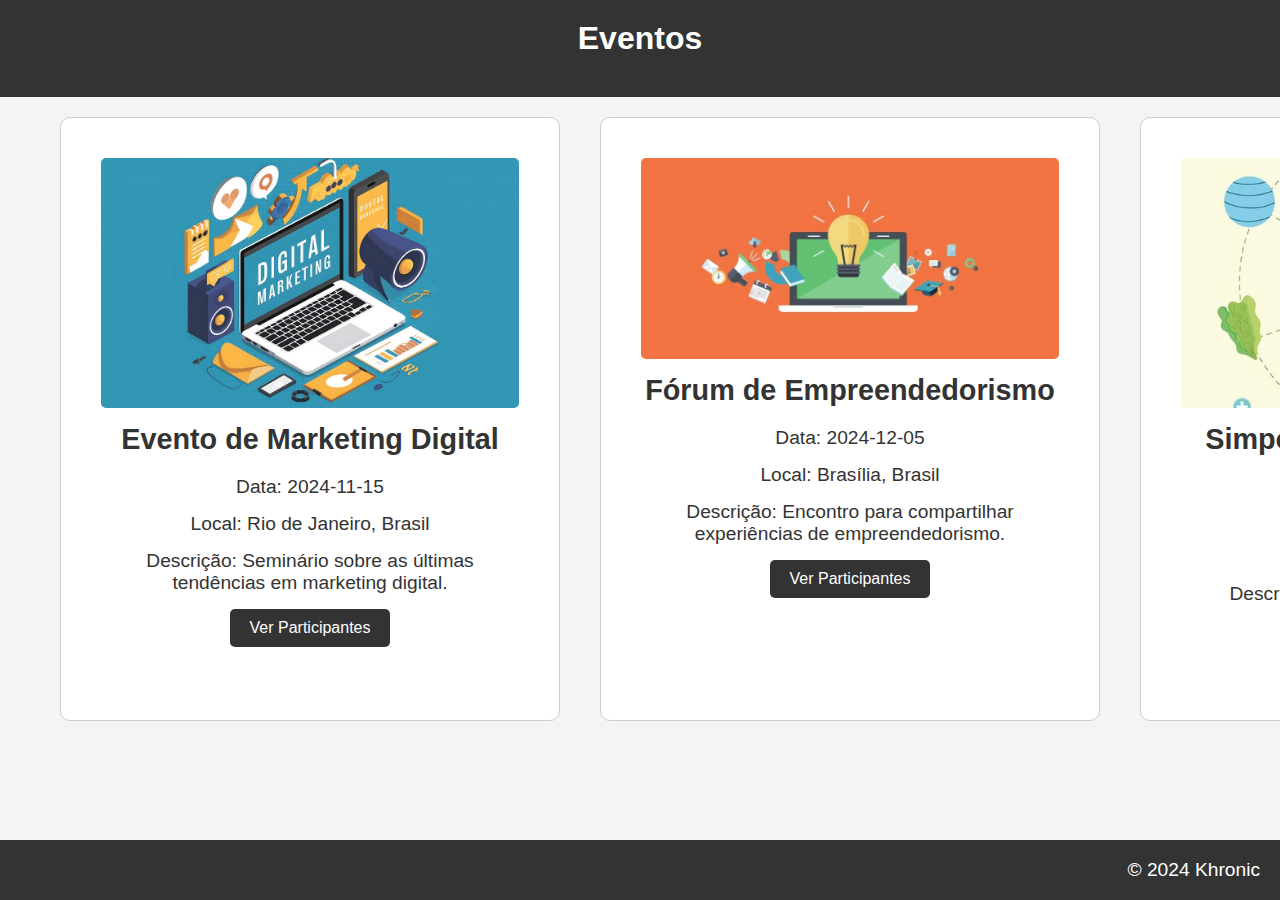
<file: Emprego-Isabel/index.html>
<!DOCTYPE html>
<html lang="pt-br">
<head>
    <meta charset="UTF-8">
    <meta name="viewport" content="width=device-width, initial-scale=1.0">
    <title>Lista de Eventos</title>
    <link rel="stylesheet" href="style.css">
</head>
<body>
    <header>
        <h1>Eventos</h1>
    </header>

    <main>
        <section class="event-list">
            <!-- Evento 1 -->
            <article class="event">
                <img src="imagens/Evento de Marketing Digital.jpg" alt="Imagem do Evento de Tecnologia" class="event-img">
                <div class="event-info">
                    <h2>Evento de Marketing Digital</h2>
                    <p>Data: 2024-11-15</p>
                    <p>Local: Rio de Janeiro, Brasil</p>
                    <p>Descrição: Seminário sobre as últimas tendências em marketing digital.</p>
                    <a href="participantes.html?evento_id=1" class="btn">Ver Participantes</a>
                </div>
            </article>

            <!-- Evento 2 -->
            <article class="event">
                <img src="imagens/Fórum de Empreendedorismo.jpg" alt="Imagem do Encontro de Startups" class="event-img">
                <div class="event-info">
                    <h2>Fórum de Empreendedorismo</h2>
                    <p>Data: 2024-12-05</p>
                    <p>Local: Brasília, Brasil</p>
                    <p>Descrição: Encontro para compartilhar experiências de empreendedorismo.</p>
                    <a href="participantes.html?evento_id=2" class="btn">Ver Participantes</a>
                </div>
            </article>

            <!-- Evento 3 -->
            <article class="event">
                <img src="imagens/Simposió de Saúde e Bem-Estar.jpg" alt="Imagem do Evento de Negócios" class="event-img">
                <div class="event-info">
                    <h2>Simposió de Saúde e Bem-Estar</h2>
                    <p>Data: 2024-11-30</p>
                    <p>Local: Curitiba, Brasil</p>
                    <p>Descrição: Discussões sobre saúde e estratégias de bem-estar.</p>
                    <a href="participantes.html?evento_id=3" class="btn">Ver Participantes</a>
                </div>
            </article>

            <!-- Evento 4 -->
            <article class="event">
                <img src="imagens/educação.jpg" alt="Imagem do Summit de Inovação" class="event-img">
                <div class="event-info">
                    <h2>Conferência de Educação Inovadora</h2>
                    <p>Data: 2024-12-20</p>
                    <p>Local: Belo Horizonte, Brasil</p>
                    <p>Descrição: Abordagens inovadoras na educação moderna.</p>
                    <a href="participantes.html?evento_id=4" class="btn">Ver Participantes</a>
                </div>
            </article>
        </section>
    </main>

    <footer>
        <p>&copy; 2024 Khronic</p>
    </footer>
</body>
</html>
</file>
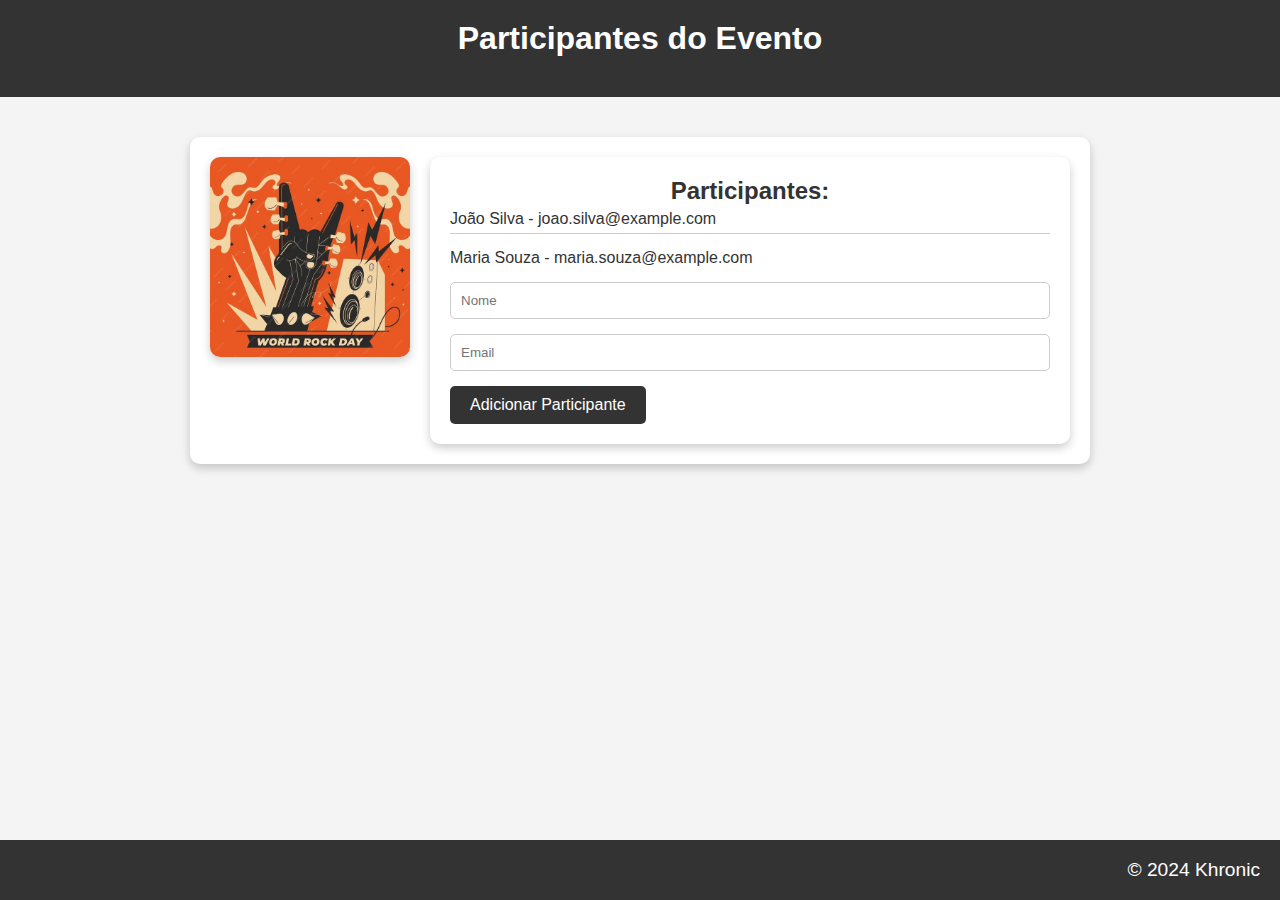
<file: Emprego-Isabel/participantes.html>
<!DOCTYPE html>
<html lang="pt-br">
<head>
    <meta charset="UTF-8">
    <meta name="viewport" content="width=device-width, initial-scale=1.0">
    <title>Participantes do Evento</title>
    <link rel="stylesheet" href="style.css">
</head>
<body>
    <header>
        <h1>Participantes do Evento</h1>
    </header>
    <main>
        <!-- Contêiner principal para imagem e conteúdo -->
        <div class="main-container">
            <!-- Espaço para a imagem -->
            <div class="image-container">
                <img src="imagens/904ac79df119e99c4247865c60a1895e.jpg" alt="Imagem do Evento">
            </div>
            <div class="content-container">
                <!-- Lista de Participantes -->
                <div class="participants-container">
                    <section id="participantes-list">
                        <h2>Participantes:</h2>
                        <ul id="lista-participantes">
                            <li>João Silva - joao.silva@example.com</li>
                            <li>Maria Souza - maria.souza@example.com</li>
                        </ul>
                    </section>
                    <form id="form-participante">
                        <input type="text" id="nome" placeholder="Nome" required>
                        <input type="email" id="email" placeholder="Email" required>
                        <button type="submit" class="btn">Adicionar Participante</button> <!-- Botão com classe -->
                    </form>
                </div>
            </div>
        </div>
    </main>
    <footer>
        <p>&copy; 2024 Khronic</p>
    </footer>

    <script src="script.js"></script> <!-- Certifique-se de que o caminho está correto -->
</body>
</html>
</file>
<file: Emprego-Isabel/style.css>
* {
    margin: 0;
    padding: 0;
    box-sizing: border-box;
}

html, body {
    height: 100%;
}

body {
    font-family: Arial, sans-serif;
    background-color: #f4f4f4;
    color: #333;
    display: flex;
    flex-direction: column;
}

header {
    background: #333;
    color: #fff;
    padding: 20px;
    text-align: center;
}

h1 {
    margin-bottom: 20px;
}

main {
    flex: 1;
    max-width: 1600px;
    margin: 0 auto;
    padding: 20px;
}

.event-list {
    display: flex;
    gap: 40px;
    overflow-x: auto;
    padding-bottom: 20px;
    justify-content: flex-start; /* Garantir que os eventos comecem no início */
    padding-left: 40px; /* Adicionar espaçamento antes do primeiro evento */
}

.event {
    background: #fff;
    padding: 40px;
    border: 1px solid #ccc;
    border-radius: 10px;
    min-width: 500px;
    max-width: 500px;
    height: auto;
    flex-shrink: 0;
    display: flex;
    flex-direction: column;
    align-items: center;
    transition: transform 0.3s ease-in-out, box-shadow 0.3s ease-in-out;
}

/* Efeito de destaque ao passar o mouse */
.event:hover {
    transform: scale(1.05);
    box-shadow: 0 4px 15px rgba(0, 0, 0, 0.2);
}

.event-img {
    width: 100%;
    height: auto;
    max-height: 250px;
    object-fit: cover;
    margin-bottom: 15px;
    border-radius: 5px;
}

.event-info {
    text-align: center;
}

.event h2 {
    margin-bottom: 20px;
    font-size: 1.8em;
}

.event p {
    margin-bottom: 15px;
    font-size: 1.2em;
}

.btn {
    background: #333;
    color: #fff;
    padding: 15px 30px;
    text-decoration: none;
    border-radius: 5px;
    display: inline-block;
    font-size: 1.2em;
}

.btn:hover {
    background: #555;
}

/* Footer no final da página */
footer {
    background: #333;
    color: #fff;
    padding: 20px;
    display: flex;
    justify-content: flex-end;
    align-items: center;
    height: 60px;
    width: 100%;
    position: relative;
    bottom: 0;
}

footer p {
    margin: 0;
    font-size: 1.2em;
}

/* Custom scrollbar */
.event-list::-webkit-scrollbar {
    height: 10px;
}

.event-list::-webkit-scrollbar-thumb {
    background-color: #888;
    border-radius: 10px;
}

.event-list::-webkit-scrollbar-track {
    background: #f4f4f4;
}

/* Contêiner principal */
.main-container {
    display: flex;
    justify-content: center;
    align-items: flex-start;
    margin: 20px auto;
    max-width: 900px;
    background-color: #fff;
    padding: 20px;
    border-radius: 10px;
    box-shadow: 0 4px 10px rgba(0, 0, 0, 0.2);
    gap: 20px;
}

/* Contêiner da imagem */
.image-container img {
    width: 200px;
    height: auto;
    border-radius: 10px;
    object-fit: cover;
    box-shadow: 0 4px 10px rgba(0, 0, 0, 0.2);
}

/* Contêiner do conteúdo à direita */
.content-container {
    display: flex;
    flex-direction: column;
    gap: 20px;
    width: 100%;
}

/* Participantes e formulário dentro do content-container */
.participants-container, .form-container {
    background-color: #fff;
    padding: 20px;
    border-radius: 10px;
    box-shadow: 0 4px 10px rgba(0, 0, 0, 0.2);
}

.participants-container {
    max-width: 100%;
}

#participantes-list h2, #add-participant h2 {
    text-align: center;
}

#lista-participantes li {
    font-size: 1em;
    margin-bottom: 10px;
    list-style-type: none;
    padding: 5px 0;
    border-bottom: 1px solid #ccc;
}

#lista-participantes li:last-child {
    border-bottom: none;
}

form label {
    display: block;
    margin-bottom: 5px;
}

form input[type="text"],
form input[type="email"] {
    width: 100%;
    padding: 10px;
    margin-bottom: 15px;
    border: 1px solid #ccc;
    border-radius: 5px;
    box-sizing: border-box;
}

.btn {
    background-color: #333;
    color: #fff;
    padding: 10px 20px;
    text-decoration: none;
    border-radius: 5px;
    cursor: pointer;
    border: none;
    display: inline-block;
    font-size: 1em;
    transition: background-color 0.3s;
}

.btn:hover {
    background-color: #555;
}
</file>
